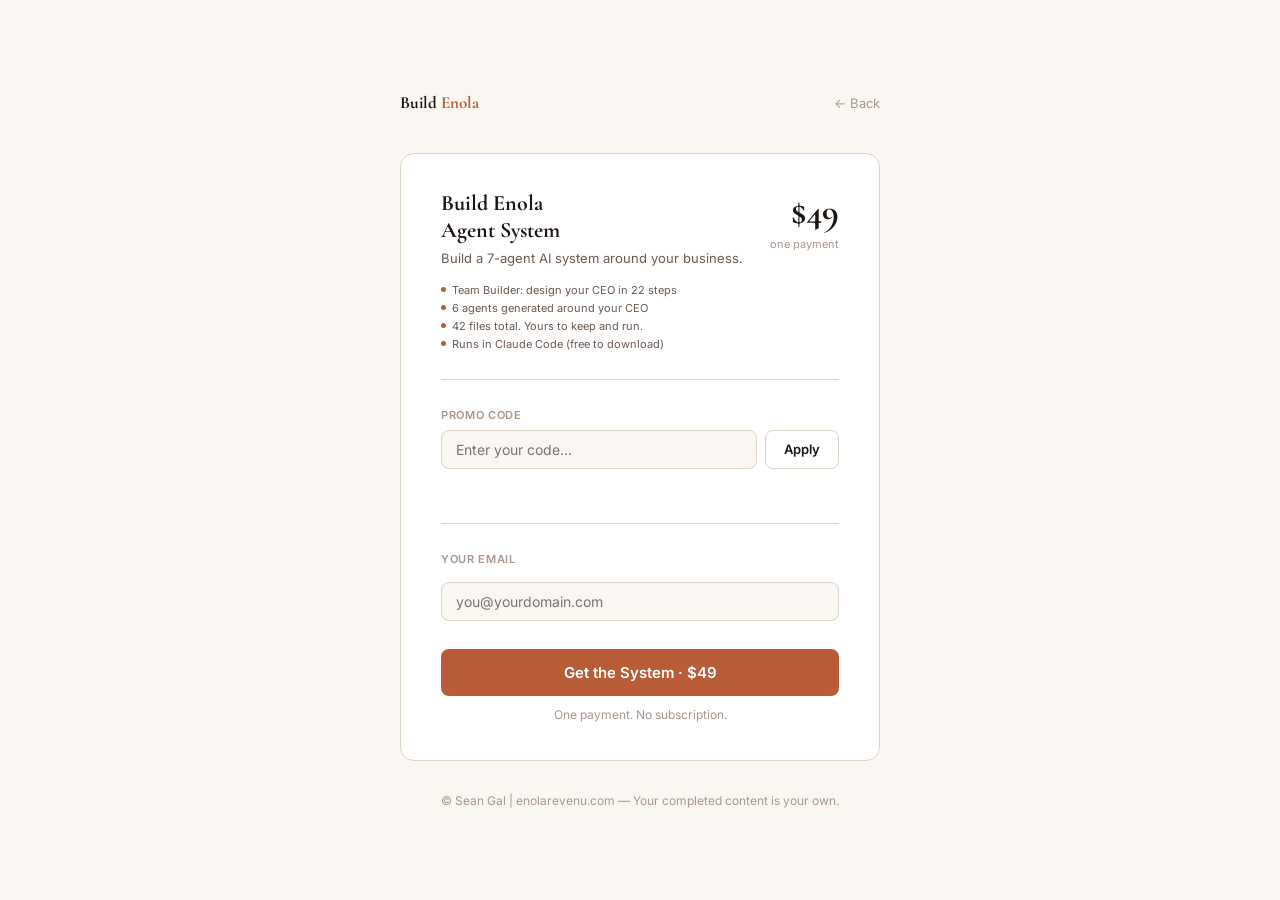
<file: checkout.html>
<!DOCTYPE html>
<html lang="en">
<head>
  <meta charset="UTF-8" />
  <meta name="viewport" content="width=device-width, initial-scale=1.0" />
  <title>Get the System: Build Enola</title>
  <link rel="preconnect" href="https://fonts.googleapis.com" />
  <link rel="preconnect" href="https://fonts.gstatic.com" crossorigin />
  <link href="https://fonts.googleapis.com/css2?family=Inter:wght@400;500;600&family=Cormorant+Garamond:ital,wght@0,600;0,700;1,600;1,700&display=swap" rel="stylesheet" />
  <style>
  :root{
    --bg:#FAF7F2; --surface:#FFFFFF; --border:#DDD3C4; --border-hi:#C8B8A8;
    --text:#1C1410; --dim:#6B5A50; --muted:#A8978C;
    --accent:#B85C38; --accent-hi:#8C3E22; --accent-bg:#F5EBE4;
    --green:#3A7A4C; --green-bg:rgba(58,122,76,.10); --green-border:rgba(58,122,76,.25);
    --font:'Inter',system-ui,sans-serif;
    --serif:'Cormorant Garamond',Georgia,serif;
    --r:8px; --r-lg:14px;
  }
  *,*::before,*::after{box-sizing:border-box;margin:0;padding:0;}
  html{color-scheme:light;}
  body{font-family:var(--font);background:var(--bg);color:var(--text);
    min-height:100vh;-webkit-font-smoothing:antialiased;
    display:flex;flex-direction:column;align-items:center;justify-content:center;
    padding:40px 20px;}

  /* ── Header ── */
  .co-header{width:100%;max-width:480px;display:flex;align-items:center;
    justify-content:space-between;margin-bottom:40px;}
  .co-logo{font-family:var(--serif);font-size:17px;font-weight:700;
    text-decoration:none;color:var(--text);}
  .co-logo span{color:var(--accent);}
  .co-back{font-size:13px;color:var(--muted);text-decoration:none;
    display:flex;align-items:center;gap:6px;}
  .co-back:hover{color:var(--accent);}

  /* ── Card ── */
  .co-card{width:100%;max-width:480px;background:var(--surface);
    border:1px solid var(--border);border-radius:var(--r-lg);
    padding:36px 40px;display:flex;flex-direction:column;gap:28px;}
  @media(max-width:520px){.co-card{padding:28px 24px;}}

  /* ── Product summary ── */
  .co-product{display:flex;justify-content:space-between;align-items:flex-start;gap:16px;}
  .co-product-info{display:flex;flex-direction:column;gap:6px;}
  .co-product-name{font-family:var(--serif);font-size:22px;font-weight:700;line-height:1.2;}
  .co-product-desc{font-size:13px;color:var(--dim);line-height:1.5;}
  .co-product-files{display:flex;flex-direction:column;gap:4px;margin-top:8px;}
  .co-file-badge{font-size:11px;color:var(--dim);display:flex;align-items:center;gap:6px;}
  .co-file-badge::before{content:'';width:5px;height:5px;border-radius:50%;
    background:var(--accent);flex-shrink:0;}
  .co-price-col{display:flex;flex-direction:column;align-items:flex-end;gap:4px;flex-shrink:0;}
  .co-price{font-family:var(--serif);font-size:36px;font-weight:700;color:var(--text);
    transition:all .3s;}
  .co-price.free{color:var(--green);}
  .co-price-was{font-size:14px;color:var(--muted);text-decoration:line-through;}
  .co-price-label{font-size:11px;color:var(--muted);text-align:right;}

  /* ── Divider ── */
  .co-divider{border:none;border-top:1px solid var(--border);}

  /* ── Promo ── */
  .co-section-label{font-size:11px;font-weight:600;letter-spacing:.06em;
    text-transform:uppercase;color:var(--muted);margin-bottom:8px;}
  .co-promo-row{display:flex;gap:8px;}
  .co-input{font-family:var(--font);font-size:14px;padding:10px 14px;
    border:1.5px solid var(--border);border-radius:var(--r);background:var(--bg);
    color:var(--text);outline:none;width:100%;transition:border-color .2s;}
  .co-input:focus{border-color:var(--accent);}
  .co-input.valid{border-color:var(--green);}
  .co-input.invalid{border-color:#B83030;}
  .co-promo-btn{font-family:var(--font);font-size:13px;font-weight:600;
    padding:10px 18px;border-radius:var(--r);border:1.5px solid var(--border);
    background:var(--surface);color:var(--text);cursor:pointer;white-space:nowrap;
    transition:all .2s;flex-shrink:0;}
  .co-promo-btn:hover{border-color:var(--accent);color:var(--accent);}
  .co-promo-msg{font-size:13px;margin-top:8px;min-height:18px;transition:all .2s;}
  .co-promo-msg.success{color:var(--green);}
  .co-promo-msg.error{color:#B83030;}

  /* ── Email ── */
  .co-email-wrap{display:flex;flex-direction:column;gap:8px;}

  /* ── CTA ── */
  .co-cta{display:flex;flex-direction:column;gap:10px;}
  .co-btn-primary{font-family:var(--font);font-size:15px;font-weight:600;
    padding:14px 24px;border-radius:var(--r);border:none;cursor:pointer;
    background:var(--accent);color:#fff;transition:background .2s;text-align:center;}
  .co-btn-primary:hover{background:var(--accent-hi);}
  .co-btn-primary:disabled{opacity:.45;cursor:not-allowed;}
  .co-btn-primary.free-mode{background:var(--green);}
  .co-btn-primary.free-mode:hover{background:#2d6140;}
  .co-btn-stripe{font-family:var(--font);font-size:14px;font-weight:500;
    padding:12px 24px;border-radius:var(--r);border:1.5px solid var(--border);
    background:none;color:var(--dim);cursor:pointer;transition:all .2s;text-align:center;
    display:flex;align-items:center;justify-content:center;gap:8px;}
  .co-btn-stripe:hover{border-color:var(--accent);color:var(--accent);}
  .co-trust{font-size:12px;color:var(--muted);text-align:center;line-height:1.5;}

  /* ── Success state ── */
  .co-success{display:none;flex-direction:column;align-items:center;
    text-align:center;gap:16px;padding:12px 0;}
  .co-success.visible{display:flex;}
  .co-success-icon{width:52px;height:52px;border-radius:50%;
    background:var(--green-bg);border:2px solid var(--green-border);
    display:flex;align-items:center;justify-content:center;font-size:24px;}
  .co-success-title{font-family:var(--serif);font-size:26px;font-weight:700;}
  .co-success-desc{font-size:14px;color:var(--dim);line-height:1.6;max-width:340px;}
  .co-success-btn{font-family:var(--font);font-size:15px;font-weight:600;
    padding:14px 32px;border-radius:var(--r);border:none;cursor:pointer;
    background:var(--green);color:#fff;text-decoration:none;
    transition:background .2s;}
  .co-success-btn:hover{background:#2d6140;}

  /* ── Footer ── */
  .co-footer{margin-top:32px;font-size:12px;color:var(--muted);text-align:center;}
  </style>
</head>
<body>

<div class="co-header">
  <a href="index.html" class="co-logo">Build <span>Enola</span></a>
  <a href="index.html" class="co-back">← Back</a>
</div>

<!-- Main card -->
<div class="co-card" id="checkout-card">

  <!-- Product summary -->
  <div class="co-product">
    <div class="co-product-info">
      <div class="co-product-name">Build Enola<br>Agent System</div>
      <div class="co-product-desc">Build a 7-agent AI system around your business.</div>
      <div class="co-product-files">
        <div class="co-file-badge">Team Builder: design your CEO in 22 steps</div>
        <div class="co-file-badge">6 agents generated around your CEO</div>
        <div class="co-file-badge">42 files total. Yours to keep and run.</div>
        <div class="co-file-badge">Runs in Claude Code (free to download)</div>
      </div>
    </div>
    <div class="co-price-col">
      <div class="co-price" id="price-display">$49</div>
      <div class="co-price-was" id="price-was" style="display:none">$49</div>
      <div class="co-price-label">one payment</div>
    </div>
  </div>

  <hr class="co-divider" />

  <!-- Promo code -->
  <div>
    <div class="co-section-label">Promo code</div>
    <div class="co-promo-row">
      <input type="text" class="co-input" id="promo-input"
        placeholder="Enter your code…"
        oninput="this.value=this.value.toUpperCase()"
        onkeydown="if(event.key==='Enter')applyPromo()" />
      <button class="co-promo-btn" onclick="applyPromo()">Apply</button>
    </div>
    <div class="co-promo-msg" id="promo-msg"></div>
  </div>

  <hr class="co-divider" />

  <!-- Email -->
  <div class="co-email-wrap">
    <div class="co-section-label">Your email</div>
    <input type="email" class="co-input" id="email-input"
      placeholder="you@yourdomain.com" />
  </div>

  <!-- CTA -->
  <div class="co-cta">
    <button class="co-btn-primary" id="main-cta" onclick="handleCTA()">
      Get the System · $49
    </button>
    <div class="co-trust" id="trust-line">
      One payment. No subscription.
    </div>
  </div>

</div>

<!-- Success state -->
<div class="co-card co-success" id="success-card">
  <div class="co-success-icon">✓</div>
  <div class="co-success-title">You're in.</div>
  <div class="co-success-desc">
    Your Team Builder is ready. Build your CEO agent, generate 6 agents around them, and download all 42 files.
  </div>
  <a href="soul-builder/index.html" class="co-success-btn">
    Start building →
  </a>
  <div class="co-trust" style="margin-top:8px">
    Your email has been noted. We'll send updates when new builders launch.
  </div>
</div>

<div class="co-footer">
  &copy; Sean Gal | enolarevenu.com &mdash; Your completed content is your own.
</div>

<script>
// ── Beta promo codes ──
// Note: for production, validate server-side via Supabase or Stripe coupons
const VALID_CODES = {
  'UNEVERALONE': {type:'beta', label:'Access granted. Welcome.'},
};

let promoApplied = false;
let validCode    = null;

function applyPromo(){
  const input = document.getElementById('promo-input');
  const msg   = document.getElementById('promo-msg');
  const code  = input.value.trim().toUpperCase();

  if(!code){
    msg.textContent = 'Enter a code first.';
    msg.className = 'co-promo-msg error';
    return;
  }

  if(VALID_CODES[code]){
    validCode    = code;
    promoApplied = true;
    const info   = VALID_CODES[code];

    // Update UI
    input.classList.add('valid');
    input.classList.remove('invalid');
    msg.textContent  = '✓ ' + info.label;
    msg.className    = 'co-promo-msg success';

    // Price to free
    const priceEl = document.getElementById('price-display');
    const wasEl   = document.getElementById('price-was');
    priceEl.textContent = 'Free';
    priceEl.classList.add('free');
    wasEl.style.display = 'block';

    // CTA update
    const cta = document.getElementById('main-cta');
    cta.textContent = 'Get access, free →';
    cta.classList.add('free-mode');

    // Trust line
    document.getElementById('trust-line').textContent =
      '100% free. No card required. Beta tester access.';

  } else {
    input.classList.add('invalid');
    input.classList.remove('valid');
    msg.textContent = 'Code not recognised. Check for typos.';
    msg.className   = 'co-promo-msg error';
    promoApplied    = false;
    validCode       = null;
  }
}

function handleCTA(){
  const email = document.getElementById('email-input').value.trim();

  if(!email || !email.includes('@')){
    document.getElementById('email-input').focus();
    document.getElementById('email-input').style.borderColor = '#B83030';
    setTimeout(()=>document.getElementById('email-input').style.borderColor='',1500);
    return;
  }

  if(promoApplied){
    // Store access flag for this session
    sessionStorage.setItem('enola_access', 'beta');
    sessionStorage.setItem('enola_email', email);
    sessionStorage.setItem('enola_code', validCode);

    // Show success
    document.getElementById('checkout-card').style.display = 'none';
    document.getElementById('success-card').classList.add('visible');
    window.scrollTo(0, 0);
  } else {
    // Stripe — wire when ready
    alert('Stripe payment coming soon. Use a beta code for now, or email hello@enolarevenu.com for access.');
  }
}

// Allow Enter on email field
document.addEventListener('DOMContentLoaded', ()=>{
  document.getElementById('email-input').addEventListener('keydown', e=>{
    if(e.key === 'Enter') handleCTA();
  });
});
</script>

</body>
</html>
</file>
